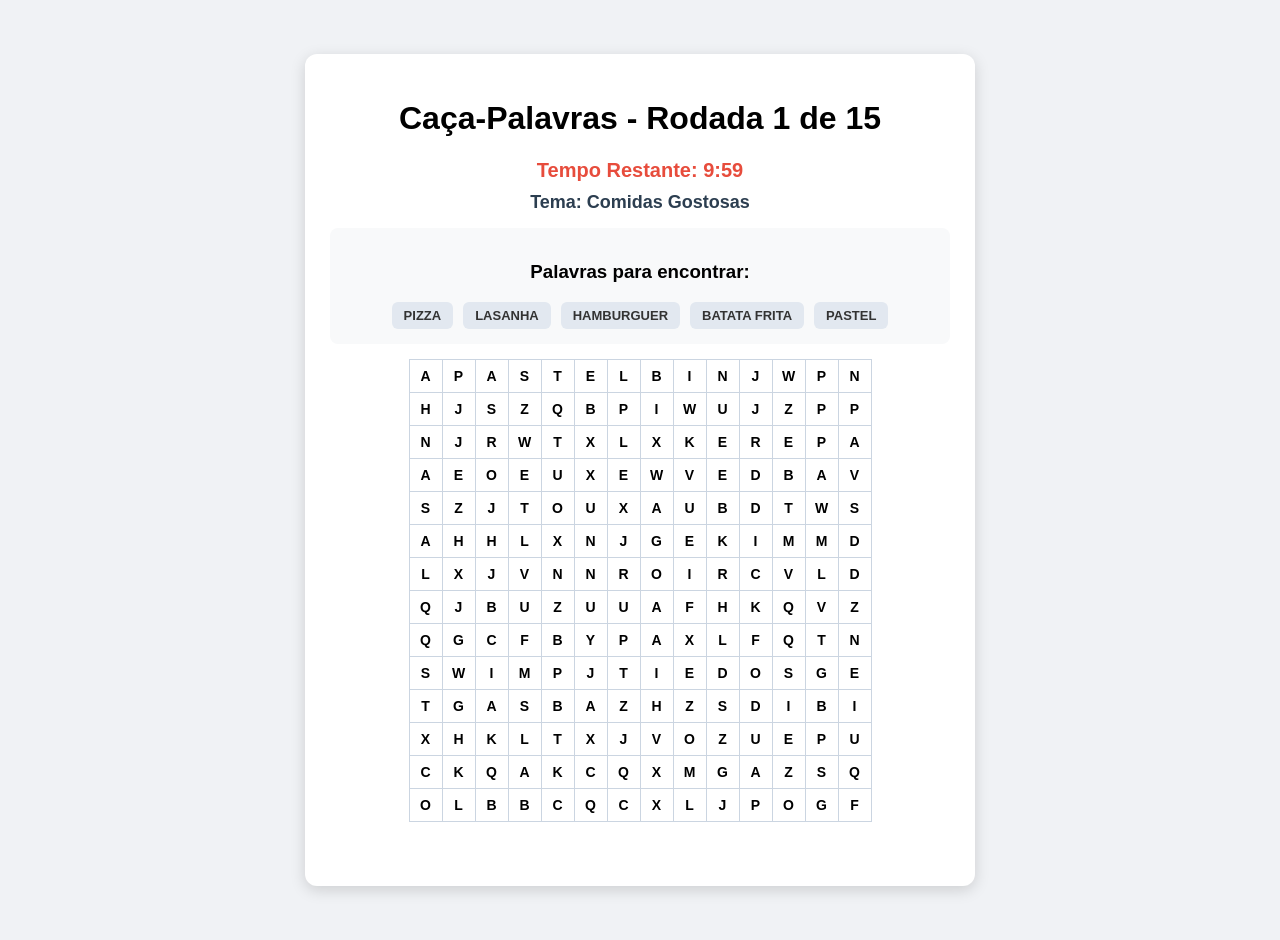
<file: index.html>
<!DOCTYPE html>
<html lang="pt-BR">
<head>
  <meta charset="UTF-8">
  <title>Caça-Palavras Interativo</title>
  <link rel="stylesheet" href="style.css">
</head>
<body>

  <div class="game-container">
    <h1>Caça-Palavras - Rodada <span id="fase-num">1</span> de 15</h1>
    
    <div class="timer-box">Tempo Restante: <span id="timer">10:00</span></div>
    <div class="theme-title" id="theme-display">Tema: </div>

    <div class="words-box">
      <h3>Palavras para encontrar:</h3>
      <ul id="word-list"></ul>
    </div>

    <!-- Grelha do Caça-Palavras -->
    <div id="grid-container"></div>
    <div class="status-message" id="message"></div>
  </div>

  <script>
    // 15 Fases com nomes corrigidos e progressão de 5 a 13 palavras
    const bancoFases = [
      { tema: "Comidas Gostosas", palavras: ["PIZZA", "LASANHA", "HAMBURGUER", "BATATA FRITA", "PASTEL"] },
      { tema: "Super-Heróis", palavras: ["BATMAN", "SUPERMAN", "HOMEM DE FERRO", "CAPITAO AMERICA", "MULHER MARAVILHA", "PANTERA NEGRA"] },
      { tema: "Filmes de Terror", palavras: ["PANICO", "CHUCKY", "INVOCACAO DO MAL", "O EXORCISTA", "IT A COISA", "O CHAMADO"] },
      { tema: "Jogos Famosos", palavras: ["SUPER MARIO", "MINECRAFT", "FORTNITE", "GRAND THEFT AUTO", "ZELDA", "ROBLOX", "PAC MAN"] },
      { tema: "Personagens de Animes", palavras: ["NARUTO", "GOKU", "LUFFY", "TANJIRO", "NEZUKO", "SAITAMA", "SATORU GOJO"] },
      { tema: "Doces e Sobremesas", palavras: ["CHOCOLATE", "SORVETE", "BRIGADEIRO", "PUDIM", "CHURROS", "BOLO", "TORRONE", "ACAI"] },
      { tema: "Animes e Mangás", palavras: ["DEMON SLAYER", "ONE PIECE", "NARUTO", "BLEACH", "DRAGON BALL", "ATTACK ON TITAN", "POKEMON", "DEATH NOTE"] },
      { tema: "Jogos Clássicos e Consolas", palavras: ["NINTENDO", "PLAYSTATION", "XBOX", "ATARI", "SONIC", "TETRIS", "MEGA MAN", "TOP GEAR", "STREET FIGHTER"] },
      { tema: "Frutas e Saladas", palavras: ["MORANGO", "MELANCIA", "BANANA", "ABACAXI", "MARACUJA", "LARANJA", "UVA", "AMORA", "PITAYA"] },
      { tema: "Heróis e Vilões Marvel/DC", palavras: ["HOMEM ARANHA", "THOR", "HULK", "THANOS", "BATMAN", "CORINGA", "FLASH", "WOLVERINE", "LOKI", "VENOM"] },
      { tema: "Comidas de Lanchonete", palavras: ["COXINHA", "EMPADA", "KIBE", "ENROLADINHO", "CROISSANT", "HOT DOG", "PAO DE QUEIJO", "PIZZA", "PASTEL", "HAMBURGUER"] },
      { tema: "Personagens de Jogos", palavras: ["LUIGI", "BOWSER", "LINK", "ZELDA", "KRATOS", "SONIC", "TAILS", "PIKACHU", "CHARIZARD", "DONKEY KONG", "YOSHI"] },
      { tema: "Mundo Geek e Pop", palavras: ["STAR WARS", "MATRIX", "AVATAR", "HARRY POTTER", "O HOBBIT", "MARVEL", "DC COMICS", "PIXAR", "DISNEY", "ANIME", "MANGA"] },
      { tema: "Pratos do Dia a Dia", palavras: ["ARROZ", "FEIJAO", "BIFE", "SALADA", "OVO FRITO", "FAROFA", "PURE DE BATATA", "MACARRAO", "SOPA", "PEIXE", "FRANGO", "PANQUECA"] },
      { tema: "Super Rodada Final", palavras: ["SUPER MARIO", "LUIGI", "NARUTO", "GOKU", "BATMAN", "HOMEM ARANHA", "PIZZA", "CHOCOLATE", "MINECRAFT", "FORTNITE", "DEMON SLAYER", "POKEMON", "CHUCKY"] }
    ];

    let faseAtual = 1;
    let palavrasFase = [];
    let palavrasEncontradas = [];
    let matriz = [];
    let isMouseDown = false;
    let selectedCells = [];
    let tempoRestante = 600;
    let timerInterval;
    const GRID_SIZE = 14;

    function iniciarTemporizador() {
      clearInterval(timerInterval);
      tempoRestante = 600;
      atualizarDisplayTimer();

      timerInterval = setInterval(() => {
        tempoRestante--;
        atualizarDisplayTimer();

        // Se o tempo acabar e faltar qualquer palavra, o jogo volta para o começo
        if (tempoRestante <= 0) {
          clearInterval(timerInterval);
          if (palavrasEncontradas.length < palavrasFase.length) {
            alert("O tempo acabou e você não encontrou todas as palavras! O jogo voltará para a Rodada 1.");
            faseAtual = 1;
            iniciarFase();
          }
        }
      }, 1000);
    }

    function atualizarDisplayTimer() {
      const minutos = Math.floor(tempoRestante / 60);
      const segundos = tempoRestante % 60;
      document.getElementById('timer').textContent = `${minutos}:${segundos < 10 ? '0' : ''}${segundos}`;
    }

    function iniciarFase() {
      palavrasEncontradas = [];
      selectedCells = [];
      document.getElementById('fase-num').textContent = faseAtual;
      document.getElementById('message').textContent = "";

      const dadosFase = bancoFases[faseAtual - 1];
      document.getElementById('theme-display').textContent = "Tema: " + dadosFase.tema;
      palavrasFase = dadosFase.palavras.map(p => p.replace(/\s+/g, '').toUpperCase());

      const listEl = document.getElementById('word-list');
      listEl.innerHTML = "";
      dadosFase.palavras.forEach((nomeExibicao, idx) => {
        const chave = palavrasFase[idx];
        const li = document.createElement('li');
        li.textContent = nomeExibicao;
        li.id = `word-${chave}`;
        listEl.appendChild(li);
      });

      gerarGrelha();
      iniciarTemporizador();
    }

    const DIRECOES = [
      { r: 0, c: 1 },   // Esquerda para Direita
      { r: 0, c: -1 },  // Direita para Esquerda
      { r: 1, c: 0 },   // Cima para Baixo
      { r: -1, c: 0 },  // Baixo para Cima
      { r: 1, c: 1 },   // Diagonal Baixo-Direita
      { r: -1, c: -1 }, // Diagonal Cima-Esquerda
      { r: 1, c: -1 },  // Diagonal Baixo-Esquerda
      { r: -1, c: 1 }   // Diagonal Cima-Direita
    ];

    function tentarPosicionarPalavra(palavra) {
      const direcoesEmbaralhadas = [...DIRECOES].sort(() => Math.random() - 0.5);
      
      for (let dir of direcoesEmbaralhadas) {
        let linhasPossiveis = [];
        let colunasPossiveis = [];
        for (let i = 0; i < GRID_SIZE; i++) {
          linhasPossiveis.push(i);
          colunasPossiveis.push(i);
        }
        linhasPossiveis.sort(() => Math.random() - 0.5);
        colunasPossiveis.sort(() => Math.random() - 0.5);

        for (let r of linhasPossiveis) {
          for (let c of colunasPossiveis) {
            let cabe = true;
            for (let k = 0; k < palavra.length; k++) {
              let nr = r + dir.r * k;
              let nc = c + dir.c * k;
              if (nr < 0 || nr >= GRID_SIZE || nc < 0 || nc >= GRID_SIZE) {
                cabe = false;
                break;
              }
              if (matriz[nr][nc] !== '' && matriz[nr][nc] !== palavra[k]) {
                cabe = false;
                break;
              }
            }

            if (cabe) {
              for (let k = 0; k < palavra.length; k++) {
                let nr = r + dir.r * k;
                let nc = c + dir.c * k;
                matriz[nr][nc] = palavra[k];
              }
              return true;
            }
          }
        }
      }
      return false;
    }

    function gerarGrelha() {
      matriz = Array(GRID_SIZE).fill(null).map(() => Array(GRID_SIZE).fill(''));

      palavrasFase.forEach(palavra => {
        tentarPosicionarPalavra(palavra);
      });

      const alfabeto = "ABCDEFGHIJKLMNOPQRSTUVWXYZ";
      for (let r = 0; r < GRID_SIZE; r++) {
        for (let c = 0; c < GRID_SIZE; c++) {
          if (matriz[r][c] === '') {
            matriz[r][c] = alfabeto[Math.floor(Math.random() * alfabeto.length)];
          }
        }
      }

      desenharTabela();
    }

    function desenharTabela() {
      const gridEl = document.getElementById('grid-container');
      gridEl.innerHTML = "";
      const table = document.createElement('table');

      for (let r = 0; r < GRID_SIZE; r++) {
        const tr = document.createElement('tr');
        for (let c = 0; c < GRID_SIZE; c++) {
          const td = document.createElement('td');
          td.textContent = matriz[r][c];

          td.addEventListener('mousedown', () => startSelection(td));
          td.addEventListener('mouseenter', () => updateSelection(td));
          td.addEventListener('mouseup', endSelection);

          tr.appendChild(td);
        }
        table.appendChild(tr);
      }
      gridEl.appendChild(table);

      document.addEventListener('mouseup', () => {
        if (isMouseDown) endSelection();
      });
    }

    function startSelection(cell) {
      if (cell.classList.contains('found-cell')) return;
      isMouseDown = true;
      clearSelection();
      selectedCells.push(cell);
      cell.classList.add('selecting');
    }

    function updateSelection(cell) {
      if (!isMouseDown || selectedCells.includes(cell) || cell.classList.contains('found-cell')) return;
      selectedCells.push(cell);
      cell.classList.add('selecting');
    }

    function endSelection() {
      if (!isMouseDown) return;
      isMouseDown = false;

      const palavraFormada = selectedCells.map(c => c.textContent).join('');
      const palavraInvertida = palavraFormada.split('').reverse().join('');

      let palavraAchada = null;
      if (palavrasFase.includes(palavraFormada) && !palavrasEncontradas.includes(palavraFormada)) {
        palavraAchada = palavraFormada;
      } else if (palavrasFase.includes(palavraInvertida) && !palavrasEncontradas.includes(palavraInvertida)) {
        palavraAchada = palavraInvertida;
      }

      if (palavraAchada) {
        palavrasEncontradas.push(palavraAchada);

        const itemLi = document.getElementById(`word-${palavraAchada}`);
        if (itemLi) itemLi.classList.add('found');

        selectedCells.forEach(c => {
          c.classList.remove('selecting');
          c.classList.add('found-cell');
        });

        if (palavrasEncontradas.length === palavrasFase.length) {
          document.getElementById('message').textContent = "Excelente! Completou a rodada!";
          setTimeout(() => {
            faseAtual++;
            if (faseAtual > 15) {
              faseAtual = 1;
              alert("Parabéns! Você completou todas as 15 rodadas!");
            }
            iniciarFase();
          }, 1200);
        }
      } else {
        clearSelection();
      }
      selectedCells = [];
    }

    function clearSelection() {
      document.querySelectorAll('td.selecting').forEach(c => c.classList.remove('selecting'));
    }

    iniciarFase();
  </script>
</body>
</html>
</file>
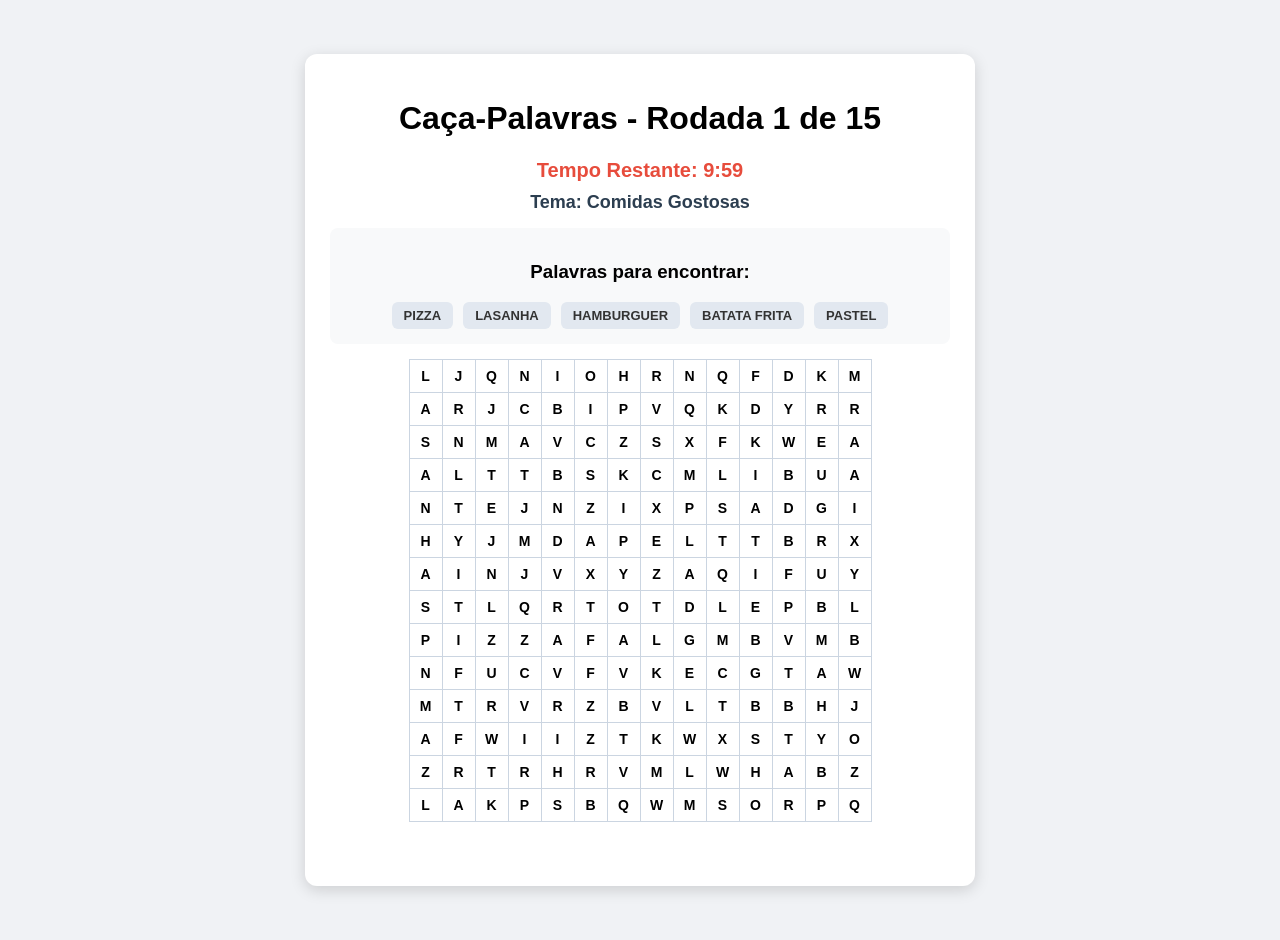
<file: caca-palavras.html>
<!DOCTYPE html>
<html lang="pt-BR">
<head>
  <meta charset="UTF-8">
  <title>Caça-Palavras Interativo</title>
  <link rel="stylesheet" href="style.css">
</head>
<body>

  <div class="game-container">
    <h1>Caça-Palavras - Rodada <span id="fase-num">1</span> de 15</h1>
    
    <div class="timer-box">Tempo Restante: <span id="timer">10:00</span></div>
    <div class="theme-title" id="theme-display">Tema: </div>

    <div class="words-box">
      <h3>Palavras para encontrar:</h3>
      <ul id="word-list"></ul>
    </div>

    <!-- Grelha do Caça-Palavras -->
    <div id="grid-container"></div>
    <div class="status-message" id="message"></div>
  </div>

  <script>
    const bancoFases = [
      { tema: "Comidas Gostosas", palavras: ["PIZZA", "LASANHA", "HAMBURGUER", "BATATA FRITA", "PASTEL"] },
      { tema: "Super-Heróis", palavras: ["BATMAN", "SUPERMAN", "HOMEM DE FERRO", "CAPITAO AMERICA", "MULHER MARAVILHA", "PANTERA NEGRA"] },
      { tema: "Filmes de Terror", palavras: ["PANICO", "CHUCKY", "INVOCACAO DO MAL", "O EXORCISTA", "IT A COISA", "O CHAMADO"] },
      { tema: "Jogos Famosos", palavras: ["SUPER MARIO", "MINECRAFT", "FORTNITE", "GRAND THEFT AUTO", "ZELDA", "ROBLOX", "PAC MAN"] },
      { tema: "Personagens de Animes", palavras: ["NARUTO", "GOKU", "LUFFY", "TANJIRO", "NEZUKO", "SAITAMA", "SATORU GOJO"] },
      { tema: "Doces e Sobremesas", palavras: ["CHOCOLATE", "SORVETE", "BRIGADEIRO", "PUDIM", "CHURROS", "BOLO", "TORRONE", "ACAI"] },
      { tema: "Animes e Mangás", palavras: ["DEMON SLAYER", "ONE PIECE", "NARUTO", "BLEACH", "DRAGON BALL", "ATTACK ON TITAN", "POKEMON", "DEATH NOTE"] },
      { tema: "Jogos Clássicos e Consolas", palavras: ["NINTENDO", "PLAYSTATION", "XBOX", "ATARI", "SONIC", "TETRIS", "MEGA MAN", "TOP GEAR", "STREET FIGHTER"] },
      { tema: "Frutas e Saladas", palavras: ["MORANGO", "MELANCIA", "BANANA", "ABACAXI", "MARACUJA", "LARANJA", "UVA", "AMORA", "PITAYA"] },
      { tema: "Heróis e Vilões Marvel/DC", palavras: ["HOMEM ARANHA", "THOR", "HULK", "THANOS", "BATMAN", "CORINGA", "FLASH", "WOLVERINE", "LOKI", "VENOM"] },
      { tema: "Comidas de Lanchonete", palavras: ["COXINHA", "EMPADA", "KIBE", "ENROLADINHO", "CROISSANT", "HOT DOG", "PAO DE QUEIJO", "PIZZA", "PASTEL", "HAMBURGUER"] },
      { tema: "Personagens de Jogos", palavras: ["LUIGI", "BOWSER", "LINK", "ZELDA", "KRATOS", "SONIC", "TAILS", "PIKACHU", "CHARIZARD", "DONKEY KONG", "YOSHI"] },
      { tema: "Mundo Geek e Pop", palavras: ["STAR WARS", "MATRIX", "AVATAR", "HARRY POTTER", "O HOBBIT", "MARVEL", "DC COMICS", "PIXAR", "DISNEY", "ANIME", "MANGA"] },
      { tema: "Pratos do Dia a Dia", palavras: ["ARROZ", "FEIJAO", "BIFE", "SALADA", "OVO FRITO", "FAROFA", "PURE DE BATATA", "MACARRAO", "SOPA", "PEIXE", "FRANGO", "PANQUECA"] },
      { tema: "Super Rodada Final", palavras: ["SUPER MARIO", "LUIGI", "NARUTO", "GOKU", "BATMAN", "HOMEM ARANHA", "PIZZA", "CHOCOLATE", "MINECRAFT", "FORTNITE", "DEMON SLAYER", "POKEMON", "CHUCKY"] }
    ];

    let faseAtual = 1;
    let palavrasFase = [];
    let palavrasEncontradas = [];
    let matriz = [];
    let isMouseDown = false;
    let selectedCells = [];
    let tempoRestante = 600;
    let timerInterval;
    const GRID_SIZE = 14;

    function iniciarTemporizador() {
      clearInterval(timerInterval);
      tempoRestante = 600;
      atualizarDisplayTimer();

      timerInterval = setInterval(() => {
        tempoRestante--;
        atualizarDisplayTimer();

        if (tempoRestante <= 0) {
          clearInterval(timerInterval);
          if (palavrasEncontradas.length < palavrasFase.length) {
            alert("O tempo acabou e você não encontrou todas as palavras! O jogo voltará para a Rodada 1.");
            faseAtual = 1;
            iniciarFase();
          }
        }
      }, 1000);
    }

    function atualizarDisplayTimer() {
      const minutos = Math.floor(tempoRestante / 60);
      const segundos = tempoRestante % 60;
      document.getElementById('timer').textContent = `${minutos}:${segundos < 10 ? '0' : ''}${segundos}`;
    }

    function iniciarFase() {
      palavrasEncontradas = [];
      selectedCells = [];
      document.getElementById('fase-num').textContent = faseAtual;
      document.getElementById('message').textContent = "";

      const dadosFase = bancoFases[faseAtual - 1];
      document.getElementById('theme-display').textContent = "Tema: " + dadosFase.tema;
      palavrasFase = dadosFase.palavras.map(p => p.replace(/\s+/g, '').toUpperCase());

      const listEl = document.getElementById('word-list');
      listEl.innerHTML = "";
      dadosFase.palavras.forEach((nomeExibicao, idx) => {
        const chave = palavrasFase[idx];
        const li = document.createElement('li');
        li.textContent = nomeExibicao;
        li.id = `word-${chave}`;
        listEl.appendChild(li);
      });

      gerarGrelha();
      iniciarTemporizador();
    }

    const DIRECOES = [
      { r: 0, c: 1 },
      { r: 0, c: -1 },
      { r: 1, c: 0 },
      { r: -1, c: 0 },
      { r: 1, c: 1 },
      { r: -1, c: -1 },
      { r: 1, c: -1 },
      { r: -1, c: 1 }
    ];

    function tentarPosicionarPalavra(palavra) {
      const direcoesEmbaralhadas = [...DIRECOES].sort(() => Math.random() - 0.5);
      
      for (let dir of direcoesEmbaralhadas) {
        let linhasPossiveis = [];
        let colunasPossiveis = [];
        for (let i = 0; i < GRID_SIZE; i++) {
          linhasPossiveis.push(i);
          colunasPossiveis.push(i);
        }
        linhasPossiveis.sort(() => Math.random() - 0.5);
        colunasPossiveis.sort(() => Math.random() - 0.5);

        for (let r of linhasPossiveis) {
          for (let c of colunasPossiveis) {
            let cabe = true;
            for (let k = 0; k < palavra.length; k++) {
              let nr = r + dir.r * k;
              let nc = c + dir.c * k;
              if (nr < 0 || nr >= GRID_SIZE || nc < 0 || nc >= GRID_SIZE) {
                cabe = false;
                break;
              }
              if (matriz[nr][nc] !== '' && matriz[nr][nc] !== palavra[k]) {
                cabe = false;
                break;
              }
            }

            if (cabe) {
              for (let k = 0; k < palavra.length; k++) {
                let nr = r + dir.r * k;
                let nc = c + dir.c * k;
                matriz[nr][nc] = palavra[k];
              }
              return true;
            }
          }
        }
      }
      return false;
    }

    function gerarGrelha() {
      matriz = Array(GRID_SIZE).fill(null).map(() => Array(GRID_SIZE).fill(''));

      palavrasFase.forEach(palavra => {
        tentarPosicionarPalavra(palavra);
      });

      const alfabeto = "ABCDEFGHIJKLMNOPQRSTUVWXYZ";
      for (let r = 0; r < GRID_SIZE; r++) {
        for (let c = 0; c < GRID_SIZE; c++) {
          if (matriz[r][c] === '') {
            matriz[r][c] = alfabeto[Math.floor(Math.random() * alfabeto.length)];
          }
        }
      }

      desenharTabela();
    }

    function desenharTabela() {
      const gridEl = document.getElementById('grid-container');
      gridEl.innerHTML = "";
      const table = document.createElement('table');

      for (let r = 0; r < GRID_SIZE; r++) {
        const tr = document.createElement('tr');
        for (let c = 0; c < GRID_SIZE; c++) {
          const td = document.createElement('td');
          td.textContent = matriz[r][c];

          td.addEventListener('mousedown', () => startSelection(td));
          td.addEventListener('mouseenter', () => updateSelection(td));
          td.addEventListener('mouseup', endSelection);

          tr.appendChild(td);
        }
        table.appendChild(tr);
      }
      gridEl.appendChild(table);

      document.addEventListener('mouseup', () => {
        if (isMouseDown) endSelection();
      });
    }

    function startSelection(cell) {
      isMouseDown = true;
      clearSelection();
      selectedCells.push(cell);
      cell.classList.add('selecting');
    }

    function updateSelection(cell) {
      if (!isMouseDown || selectedCells.includes(cell)) return;
      selectedCells.push(cell);
      cell.classList.add('selecting');
    }

    function endSelection() {
      if (!isMouseDown) return;
      isMouseDown = false;

      const palavraFormada = selectedCells.map(c => c.textContent).join('');
      const palavraInvertida = palavraFormada.split('').reverse().join('');

      let palavraAchada = null;
      if (palavrasFase.includes(palavraFormada) && !palavrasEncontradas.includes(palavraFormada)) {
        palavraAchada = palavraFormada;
      } else if (palavrasFase.includes(palavraInvertida) && !palavrasEncontradas.includes(palavraInvertida)) {
        palavraAchada = palavraInvertida;
      }

      if (palavraAchada) {
        palavrasEncontradas.push(palavraAchada);

        const itemLi = document.getElementById(`word-${palavraAchada}`);
        if (itemLi) itemLi.classList.add('found');

        selectedCells.forEach(c => {
          c.classList.remove('selecting');
          c.classList.add('found-cell');
        });

        if (palavrasEncontradas.length === palavrasFase.length) {
          document.getElementById('message').textContent = "Excelente! Completou a rodada!";
          setTimeout(() => {
            faseAtual++;
            if (faseAtual > 15) {
              faseAtual = 1;
              alert("Parabéns! Você completou todas as 15 rodadas!");
            }
            iniciarFase();
          }, 1200);
        }
      } else {
        clearSelection();
      }
      selectedCells = [];
    }

    function clearSelection() {
      document.querySelectorAll('td.selecting').forEach(c => c.classList.remove('selecting'));
    }

    iniciarFase();
  </script>
</body>
</html>
</file>
<file: style.css>
body {
  font-family: Arial, sans-serif;
  background-color: #f0f2f5;
  display: flex;
  justify-content: center;
  align-items: center;
  min-height: 100vh;
  margin: 0;
  padding: 20px;
}

.game-container {
  background: white;
  padding: 25px;
  border-radius: 12px;
  box-shadow: 0 4px 15px rgba(0, 0, 0, 0.15);
  text-align: center;
  max-width: 620px;
  width: 100%;
}

.timer-box {
  font-size: 20px;
  font-weight: bold;
  color: #e74c3c;
  margin-bottom: 10px;
}

.theme-title {
  font-size: 18px;
  font-weight: bold;
  color: #2c3e50;
  margin-bottom: 15px;
}

.words-box {
  background-color: #f8f9fa;
  padding: 15px;
  border-radius: 8px;
  margin: 15px 0;
}

#word-list {
  list-style: none;
  padding: 0;
  margin: 10px 0 0 0;
  display: flex;
  flex-wrap: wrap;
  gap: 10px;
  justify-content: center;
}

#word-list li {
  background-color: #e2e8f0;
  padding: 6px 12px;
  border-radius: 6px;
  font-weight: bold;
  font-size: 13px;
  color: #333;
}

/* Palavra encontrada na lista superior fica VERDE */
#word-list li.found {
  background-color: #2ecc71;
  color: white;
  text-decoration: line-through;
}

table {
  margin: 15px auto;
  border-collapse: collapse;
}

td {
  width: 30px;
  height: 30px;
  border: 1px solid #cbd5e1;
  text-align: center;
  font-weight: bold;
  font-size: 14px;
  user-select: none;
  cursor: pointer;
}

/* Destaque azul ao selecionar com o rato */
td.selecting {
  background-color: #3498db !important;
  color: white !important;
}

/* Letras da palavra encontrada na grelha ficam VERDES */
td.found-cell {
  background-color: #2ecc71 !important;
  color: white !important;
}

.status-message {
  margin-top: 15px;
  font-weight: bold;
  height: 24px;
  color: #27ae60;
}
</file>
